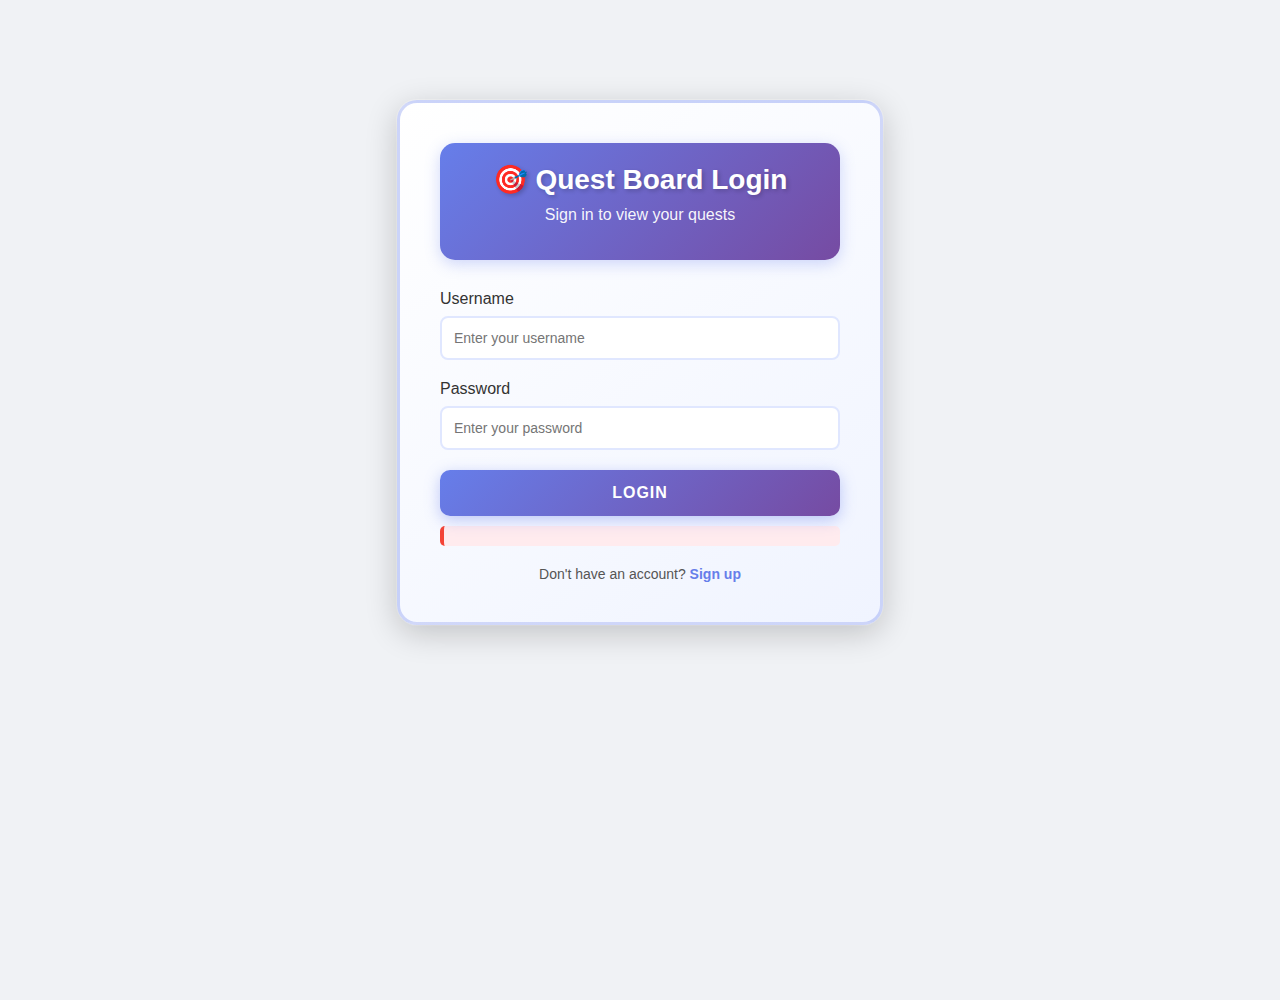
<file: index.html>
<!DOCTYPE html>
<html>
<head>
    <meta charset="UTF-8">
    <meta name="viewport" content="width=device-width, initial-scale=1.0">
    <title>Quest Board</title>
    <link rel="stylesheet" href="styles/style.css">
</head>
<body>

<!-- Login Page -->
<div id="login-page">
    <div class="login-container">
        <div class="login-header">
            <h2>🎯 Quest Board Login</h2>
            <p style="margin-top: 10px;">Sign in to view your quests</p>
        </div>
        <form id="loginForm">
            <div class="form-group">
                <label for="username">Username</label>
                <input type="text" id="username" name="username" required placeholder="Enter your username">
            </div>
            <div class="form-group">
                <label for="password">Password</label>
                <input type="password" id="password" name="password" required placeholder="Enter your password">
            </div>
            <button type="submit" class="btn-login">Login</button>
            <div class="error-message" id="error-message"></div>
        </form>
        <div class="signup-link">
            Don't have an account? <a href="#" id="signup-link">Sign up</a>
        </div>
    </div>
</div>

<!-- Main Quest Board (Hidden until login) -->
<div id="main-content">
    <div class="quest-board-header">
        <h1 style="margin: 0; font-size: 32px; display: flex; align-items: center; justify-content: center; gap: 20px;">
            <img src="images/quest_board_logo.png" alt="Quest Board Logo" style="height: 120px; width: auto;">
            Daily Health Quest Board
        </h1>
        <p style="margin: 10px 0 0 0; opacity: 0.9;">Complete daily fitness and wellness challenges</p>
    </div>

    <div class="user-profile-details-style" style="padding: 15px; background: #f5f5f5;">
        <div style="display: flex; align-items: center; justify-content: space-between;">
            <div style="display: flex; align-items: center;">
                <span class="profile-avatar" id="user-avatar">👤</span>
                <div>
                    <span id="user_status">Welcome, Adventurer!</span>
                    <span class="profile-title" id="user-title"></span>
                </div>
            </div>
            <div style="display: flex; align-items: center; gap: 10px;">
                <div class="coin-display">
                    <span>💰</span>
                    <span id="coin-count">0</span>
                    <span>coins</span>
                </div>
                <button id="shop-btn" class="shop-btn">🛒 Shop</button>
                <button id="logout-btn" style="padding: 8px 20px; background: #f44336; color: white; border: none; border-radius: 5px; cursor: pointer;">Logout</button>
            </div>
        </div>
    </div>

    <div class="quest-board-container">
        <div style="display: flex; justify-content: space-between; align-items: center; margin-bottom: 20px;">
            <h2 style="color: #333; margin: 0;">Your Daily Health Quests</h2>
            <button id="refresh-quests" class="refresh-btn">🔄 Get New Quests</button>
        </div>
        <div id="quest-list">
            <!-- Quests will be loaded here dynamically -->
        </div>
    </div>
</div>

<!-- Shop Modal -->
<div id="shop-modal" class="shop-modal">
    <div class="shop-content">
        <div class="shop-header">
            <h2 style="margin: 0;">🛒 Quest Shop</h2>
            <span class="shop-close" id="shop-close">&times;</span>
        </div>
        
        <div style="text-align: center; margin-bottom: 30px;">
            <div class="coin-display" style="font-size: 24px;">
                <span>💰</span>
                <span id="shop-coin-count">0</span>
                <span>coins</span>
            </div>
        </div>

        <div class="shop-section">
            <h3>🎭 Avatars</h3>
            <div class="shop-items" id="avatars-grid">
                <!-- Avatars will be loaded here -->
            </div>
        </div>

        <div class="shop-section">
            <h3>✨ Cosmetics</h3>
            <div class="shop-items" id="cosmetics-grid">
                <!-- Cosmetics will be loaded here -->
            </div>
        </div>

        <div class="shop-section">
            <h3>📦 VIP Crates</h3>
            <p style="color: #666; font-size: 14px; margin-bottom: 15px;">Special crates with random rewards! VIP level required to open.</p>
            <div class="shop-items" id="crates-grid">
                <!-- VIP Crates will be loaded here -->
            </div>
        </div>
    </div>
</div>

<script src="scripts/quest_board.js"></script>
</body>
</html>
</file>
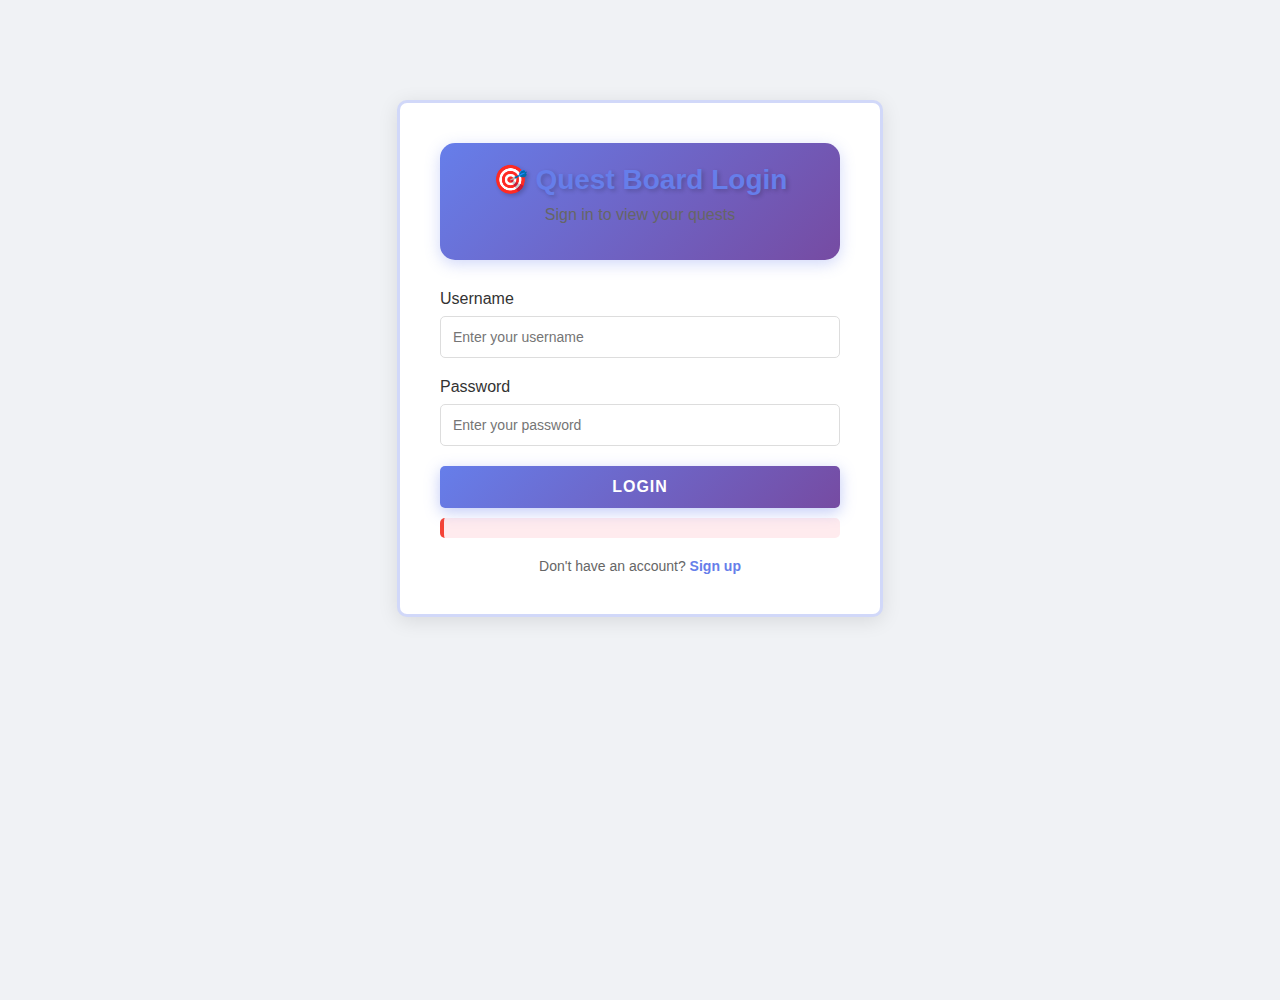
<file: quest_board.html>
<!DOCTYPE html>
<html>
    <link rel="stylesheet" href="/styles/style.css">
<head>
    <meta charset="UTF-8">
    <meta name="viewport" content="width=device-width, initial-scale=1.0">
    <title>Quest Board</title>
    <style>
        .quest-board-header {
            background: linear-gradient(135deg, #667eea 0%, #764ba2 100%);
            color: white;
            padding: 20px;
            text-align: center;
            box-shadow: 0 2px 10px rgba(0,0,0,0.1);
        }

        .quest-board-container {
            max-width: 1200px;
            margin: 0 auto;
            padding: 20px;
        }

        .quest-card {
            background: white;
            border-radius: 8px;
            padding: 20px;
            margin: 15px 0;
            box-shadow: 0 2px 8px rgba(0,0,0,0.1);
            transition: transform 0.2s;
        }

        .quest-card:hover {
            transform: translateY(-2px);
            box-shadow: 0 4px 12px rgba(0,0,0,0.15);
        }

        .quest-title {
            font-size: 20px;
            font-weight: bold;
            color: #333;
            margin-bottom: 10px;
        }

        .quest-description {
            color: #666;
            margin-bottom: 10px;
        }

        .quest-status {
            display: inline-block;
            padding: 5px 15px;
            border-radius: 20px;
            font-size: 12px;
            font-weight: bold;
        }

        .quest-status.active {
            background: #4caf50;
            color: white;
        }

        .quest-status.pending {
            background: #ff9800;
            color: white;
        }

        .quest-status.completed {
            background: #2196f3;
            color: white;
        }

        .quest-category {
            display: inline-block;
            padding: 3px 10px;
            border-radius: 15px;
            font-size: 11px;
            font-weight: bold;
            margin-right: 10px;
            text-transform: uppercase;
        }

        .category-cardio {
            background: #e3f2fd;
            color: #1976d2;
        }

        .category-strength {
            background: #fce4ec;
            color: #c2185b;
        }

        .category-flexibility {
            background: #f3e5f5;
            color: #7b1fa2;
        }

        .category-wellness {
            background: #e8f5e9;
            color: #388e3c;
        }

        .complete-btn {
            background: #4caf50;
            color: white;
            border: none;
            padding: 8px 20px;
            border-radius: 5px;
            cursor: pointer;
            font-weight: bold;
            margin-top: 10px;
            transition: background 0.3s;
        }

        .complete-btn:hover {
            background: #45a049;
        }

        .complete-btn:disabled {
            background: #cccccc;
            cursor: not-allowed;
        }

        .refresh-btn {
            background: #667eea;
            color: white;
            border: none;
            padding: 10px 25px;
            border-radius: 5px;
            cursor: pointer;
            font-weight: bold;
            margin-bottom: 20px;
            font-size: 16px;
        }

        .refresh-btn:hover {
            background: #5568d3;
        }

        .coin-display {
            background: #ffd700;
            color: #333;
            padding: 8px 20px;
            border-radius: 20px;
            font-weight: bold;
            font-size: 18px;
            display: inline-flex;
            align-items: center;
            gap: 5px;
        }

        .shop-btn {
            background: #ff9800;
            color: white;
            border: none;
            padding: 10px 25px;
            border-radius: 5px;
            cursor: pointer;
            font-weight: bold;
            font-size: 16px;
            margin-left: 10px;
        }

        .shop-btn:hover {
            background: #f57c00;
        }

        .shop-modal {
            display: none;
            position: fixed;
            z-index: 1000;
            left: 0;
            top: 0;
            width: 100%;
            height: 100%;
            background-color: rgba(0,0,0,0.5);
        }

        .shop-content {
            background-color: white;
            margin: 5% auto;
            padding: 30px;
            border-radius: 10px;
            width: 80%;
            max-width: 900px;
            max-height: 80vh;
            overflow-y: auto;
        }

        .shop-header {
            display: flex;
            justify-content: space-between;
            align-items: center;
            margin-bottom: 30px;
            border-bottom: 2px solid #667eea;
            padding-bottom: 15px;
        }

        .shop-close {
            font-size: 32px;
            font-weight: bold;
            color: #999;
            cursor: pointer;
            transition: color 0.3s;
        }

        .shop-close:hover {
            color: #333;
        }

        .shop-section {
            margin-bottom: 30px;
        }

        .shop-section h3 {
            color: #667eea;
            margin-bottom: 15px;
        }

        .shop-items {
            display: grid;
            grid-template-columns: repeat(auto-fill, minmax(200px, 1fr));
            gap: 15px;
        }

        .shop-item {
            background: white;
            border: 2px solid #ddd;
            border-radius: 10px;
            padding: 15px;
            text-align: center;
            transition: all 0.3s;
            cursor: pointer;
        }

        .shop-item:hover {
            border-color: #667eea;
            transform: translateY(-3px);
            box-shadow: 0 4px 12px rgba(102, 126, 234, 0.2);
        }

        .shop-item.owned {
            border-color: #4caf50;
            background: #e8f5e9;
        }

        .shop-item.equipped {
            border-color: #ffd700;
            background: #fffde7;
        }

        .shop-item-emoji {
            font-size: 48px;
            margin-bottom: 10px;
        }

        .shop-item-name {
            font-weight: bold;
            margin-bottom: 5px;
        }

        .shop-item-price {
            color: #ffd700;
            font-weight: bold;
            font-size: 16px;
        }

        .buy-btn {
            background: #4caf50;
            color: white;
            border: none;
            padding: 8px 20px;
            border-radius: 5px;
            cursor: pointer;
            margin-top: 10px;
            font-weight: bold;
        }

        .buy-btn:hover {
            background: #45a049;
        }

        .buy-btn:disabled {
            background: #ccc;
            cursor: not-allowed;
        }

        .equip-btn {
            background: #2196f3;
            color: white;
            border: none;
            padding: 8px 20px;
            border-radius: 5px;
            cursor: pointer;
            margin-top: 10px;
            font-weight: bold;
        }

        .equip-btn:hover {
            background: #1976d2;
        }

        .profile-avatar {
            font-size: 48px;
            margin-right: 10px;
        }

        .profile-title {
            color: #667eea;
            font-weight: bold;
            margin-left: 10px;
        }

        .login-container {
            max-width: 400px;
            margin: 100px auto;
            background: white;
            padding: 40px;
            border-radius: 10px;
            box-shadow: 0 4px 20px rgba(0,0,0,0.1);
        }

        .login-header {
            text-align: center;
            margin-bottom: 30px;
        }

        .login-header h2 {
            color: #667eea;
            margin: 0;
        }

        .form-group {
            margin-bottom: 20px;
        }

        .form-group label {
            display: block;
            margin-bottom: 8px;
            color: #333;
            font-weight: 500;
        }

        .form-group input {
            width: 100%;
            padding: 12px;
            border: 1px solid #ddd;
            border-radius: 5px;
            font-size: 14px;
            box-sizing: border-box;
        }

        .form-group input:focus {
            outline: none;
            border-color: #667eea;
        }

        .btn-login {
            width: 100%;
            padding: 12px;
            background: linear-gradient(135deg, #667eea 0%, #764ba2 100%);
            color: white;
            border: none;
            border-radius: 5px;
            font-size: 16px;
            font-weight: bold;
            cursor: pointer;
            transition: opacity 0.3s;
        }

        .btn-login:hover {
            opacity: 0.9;
        }

        .signup-link {
            text-align: center;
            margin-top: 20px;
            color: #666;
        }

        .signup-link a {
            color: #667eea;
            text-decoration: none;
            font-weight: bold;
        }

        .signup-link a:hover {
            text-decoration: underline;
        }

        .error-message {
            color: #f44336;
            font-size: 14px;
            margin-top: 10px;
            text-align: center;
        }

        #main-content {
            display: none;
        }
    </style>
</head>
<body>

<!-- Login Page -->
<div id="login-page">
    <div class="login-container">
        <div class="login-header">
            <h2>🎯 Quest Board Login</h2>
            <p style="color: #666; margin-top: 10px;">Sign in to view your quests</p>
        </div>
        <form id="loginForm">
            <div class="form-group">
                <label for="username">Username</label>
                <input type="text" id="username" name="username" required placeholder="Enter your username">
            </div>
            <div class="form-group">
                <label for="password">Password</label>
                <input type="password" id="password" name="password" required placeholder="Enter your password">
            </div>
            <button type="submit" class="btn-login">Login</button>
            <div class="error-message" id="error-message"></div>
        </form>
        <div class="signup-link">
            Don't have an account? <a href="#" id="signup-link">Sign up</a>
        </div>
    </div>
</div>

<!-- Main Quest Board (Hidden until login) -->
<div id="main-content">
    <div class="quest-board-header">
        <h1 style="margin: 0; font-size: 32px;">💪 Daily Health Quest Board</h1>
        <p style="margin: 10px 0 0 0; opacity: 0.9;">Complete daily fitness and wellness challenges</p>
    </div>

    <div class="user-profile-details-style" style="padding: 15px; background: #f5f5f5;">
        <div style="display: flex; align-items: center; justify-content: space-between;">
            <div style="display: flex; align-items: center;">
                <span class="profile-avatar" id="user-avatar">👤</span>
                <div>
                    <span id="user_status">Welcome, Adventurer!</span>
                    <span class="profile-title" id="user-title"></span>
                </div>
            </div>
            <div style="display: flex; align-items: center; gap: 10px;">
                <div class="coin-display">
                    <span>💰</span>
                    <span id="coin-count">0</span>
                    <span>coins</span>
                </div>
                <button id="shop-btn" class="shop-btn">🛒 Shop</button>
                <button id="logout-btn" style="padding: 8px 20px; background: #f44336; color: white; border: none; border-radius: 5px; cursor: pointer;">Logout</button>
            </div>
        </div>
    </div>

    <div class="quest-board-container">
        <div style="display: flex; justify-content: space-between; align-items: center; margin-bottom: 20px;">
            <h2 style="color: #333; margin: 0;">Your Daily Health Quests</h2>
            <button id="refresh-quests" class="refresh-btn">🔄 Get New Quests</button>
        </div>
        <div id="quest-list">
            <!-- Quests will be loaded here dynamically -->
        </div>
    </div>
</div>

<!-- Shop Modal -->
<div id="shop-modal" class="shop-modal">
    <div class="shop-content">
        <div class="shop-header">
            <h2 style="margin: 0;">🛒 Quest Shop</h2>
            <span class="shop-close" id="shop-close">&times;</span>
        </div>
        
        <div style="text-align: center; margin-bottom: 30px;">
            <div class="coin-display" style="font-size: 24px;">
                <span>💰</span>
                <span id="shop-coin-count">0</span>
                <span>coins</span>
            </div>
        </div>

        <div class="shop-section">
            <h3>🎭 Avatars</h3>
            <div class="shop-items" id="avatars-grid">
                <!-- Avatars will be loaded here -->
            </div>
        </div>

        <div class="shop-section">
            <h3>✨ Cosmetics</h3>
            <div class="shop-items" id="cosmetics-grid">
                <!-- Cosmetics will be loaded here -->
            </div>
        </div>

        <div class="shop-section">
            <h3>📦 VIP Crates</h3>
            <p style="color: #666; font-size: 14px; margin-bottom: 15px;">Special crates with random rewards! VIP level required to open.</p>
            <div class="shop-items" id="crates-grid">
                <!-- VIP Crates will be loaded here -->
            </div>
        </div>
    </div>
</div>

<script>
    // Initialize coins
    let coins = parseInt(localStorage.getItem('coins')) || 0;
    let ownedItems = JSON.parse(localStorage.getItem('ownedItems')) || [];
    let equippedAvatar = localStorage.getItem('equippedAvatar') || '👤';
    let equippedTitle = localStorage.getItem('equippedTitle') || '';

    // Update coin display
    function updateCoins() {
        document.getElementById('coin-count').textContent = coins;
        document.getElementById('shop-coin-count').textContent = coins;
        localStorage.setItem('coins', coins);
    }

    // Update avatar and title display
    function updateProfile() {
        document.getElementById('user-avatar').textContent = equippedAvatar;
        document.getElementById('user-title').textContent = equippedTitle;
    }

    // Login functionality
    document.getElementById('loginForm').addEventListener('submit', function(e) {
        e.preventDefault();
        
        const username = document.getElementById('username').value;
        const password = document.getElementById('password').value;
        const errorMessage = document.getElementById('error-message');
        
        // Simple validation (in production, this should be server-side)
        if (username && password) {
            // Hide login page and show main content
            document.getElementById('login-page').style.display = 'none';
            document.getElementById('main-content').style.display = 'block';
            document.getElementById('user_status').textContent = 'Welcome, ' + username + '!';
            
            // Load quests and update UI
            updateCoins();
            updateProfile();
            loadQuests();
        } else {
            errorMessage.textContent = 'Please enter both username and password';
        }
    });

    // Logout functionality
    document.getElementById('logout-btn').addEventListener('click', function() {
        document.getElementById('login-page').style.display = 'block';
        document.getElementById('main-content').style.display = 'none';
        document.getElementById('username').value = '';
        document.getElementById('password').value = '';
        document.getElementById('error-message').textContent = '';
    });

    // Signup link
    document.getElementById('signup-link').addEventListener('click', function(e) {
        e.preventDefault();
        alert('Signup functionality coming soon!');
    });

    // Shop modal functionality
    document.getElementById('shop-btn').addEventListener('click', function() {
        document.getElementById('shop-modal').style.display = 'block';
        loadShop();
    });

    document.getElementById('shop-close').addEventListener('click', function() {
        document.getElementById('shop-modal').style.display = 'none';
    });

    window.addEventListener('click', function(event) {
        if (event.target == document.getElementById('shop-modal')) {
            document.getElementById('shop-modal').style.display = 'none';
        }
    });

    // Load quests from API
    function loadQuests() {
        document.getElementById('quest-list').innerHTML = '<p style="text-align: center; color: #666;">Loading quests...</p>';
        
        fetch('/api/quests?count=6')
            .then(response => response.json())
            .then(quests => {
                const questList = document.getElementById('quest-list');
                questList.innerHTML = '';
                
                quests.forEach(quest => {
                    const questCard = document.createElement('div');
                    questCard.className = 'quest-card';
                    questCard.setAttribute('data-quest-id', quest.quest_id);
                    
                    const isCompleted = localStorage.getItem('quest_' + quest.quest_id) === 'completed';
                    
                    questCard.innerHTML = `
                        <div>
                            <span class="quest-category category-${quest.category}">${quest.category}</span>
                            <span class="quest-status ${isCompleted ? 'completed' : quest.status}">
                                ${isCompleted ? 'COMPLETED' : quest.status.toUpperCase()}
                            </span>
                        </div>
                        <div class="quest-title">${quest.title}</div>
                        <div class="quest-description">${quest.description}</div>
                        <button class="complete-btn" onclick="completeQuest(${quest.quest_id})" ${isCompleted ? 'disabled' : ''}>
                            ${isCompleted ? '✓ Completed' : 'Mark as Complete'}
                        </button>
                    `;
                    questList.appendChild(questCard);
                });
            })
            .catch(error => {
                console.error('Error loading quests:', error);
                document.getElementById('quest-list').innerHTML = '<p style="color: #f44336;">Error loading quests. Please try again.</p>';
            });
    }

    // Complete a quest
    function completeQuest(questId) {
        localStorage.setItem('quest_' + questId, 'completed');
        const questCard = document.querySelector(`[data-quest-id="${questId}"]`);
        const statusSpan = questCard.querySelector('.quest-status');
        const completeBtn = questCard.querySelector('.complete-btn');
        
        statusSpan.className = 'quest-status completed';
        statusSpan.textContent = 'COMPLETED';
        completeBtn.disabled = true;
        completeBtn.textContent = '✓ Completed';
        
        // Award coins for completing quest
        const coinsEarned = 10;
        coins += coinsEarned;
        updateCoins();
        
        // Show celebration message
        const celebration = document.createElement('div');
        celebration.style.cssText = 'position: fixed; top: 50%; left: 50%; transform: translate(-50%, -50%); background: #4caf50; color: white; padding: 20px 40px; border-radius: 10px; font-size: 24px; font-weight: bold; z-index: 1000;';
        celebration.innerHTML = `🎉 Quest Completed! 🎉<br><span style="font-size: 18px;">+${coinsEarned} coins 💰</span>`;
        document.body.appendChild(celebration);
        
        setTimeout(() => {
            celebration.remove();
        }, 2500);
    }

    // Load shop items
    function loadShop() {
        fetch('/api/shop')
            .then(response => response.json())
            .then(shopData => {
                renderShopItems(shopData.avatars, 'avatars-grid', 'avatar');
                renderShopItems(shopData.cosmetics, 'cosmetics-grid', 'cosmetic');
                renderCrateItems(shopData.vip_crates, 'crates-grid');
            })
            .catch(error => {
                console.error('Error loading shop:', error);
            });
    }

    // Render VIP crate items
    function renderCrateItems(crates, containerId) {
        const container = document.getElementById(containerId);
        container.innerHTML = '';
        
        crates.forEach(crate => {
            const crateDiv = document.createElement('div');
            crateDiv.className = 'shop-item';
            crateDiv.style.cursor = 'pointer';
            
            crateDiv.innerHTML = `
                <div class="shop-item-emoji">${crate.emoji}</div>
                <div class="shop-item-name">${crate.name}</div>
                <div style="font-size: 12px; color: #ff9800; margin: 5px 0;">VIP ${crate.vip_required}+ Required</div>
                <div class="shop-item-price">${crate.price} coins</div>
                <div style="font-size: 11px; color: #666; margin-top: 5px;">${crate.description}</div>
                <button class="buy-btn" onclick="openCrate('${crate.id}', ${crate.price}, ${crate.vip_required})">Open Crate</button>
            `;
            
            container.appendChild(crateDiv);
        });
    }

    // Open a crate
    function openCrate(crateId, price, vipRequired) {
        // For demo purposes, let's assume user has VIP level 5 (can access all crates)
        const userVipLevel = parseInt(localStorage.getItem('vipLevel')) || 5;
        
        if (coins < price) {
            alert('Not enough coins! You need ' + price + ' coins to open this crate.');
            return;
        }
        
        // Deduct coins
        coins -= price;
        updateCoins();
        localStorage.setItem('coins', coins);
        
        // Call API to open crate
        fetch(`/api/vip/crates/${crateId}/open`, {
            method: 'POST',
            headers: {
                'Content-Type': 'application/json'
            },
            body: JSON.stringify({ vip_level: userVipLevel })
        })
        .then(response => response.json())
        .then(result => {
            if (result.error) {
                alert('Error: ' + result.error);
                // Refund coins if there was an error
                coins += price;
                updateCoins();
                localStorage.setItem('coins', coins);
                return;
            }
            
            // Show reward animation
            const reward = result.reward;
            const rewardDiv = document.createElement('div');
            rewardDiv.style.cssText = `
                position: fixed;
                top: 50%;
                left: 50%;
                transform: translate(-50%, -50%);
                background: linear-gradient(135deg, #667eea 0%, #764ba2 100%);
                color: white;
                padding: 40px 60px;
                border-radius: 15px;
                font-size: 24px;
                font-weight: bold;
                z-index: 2000;
                text-align: center;
                box-shadow: 0 8px 32px rgba(0,0,0,0.3);
                animation: bounce 0.5s ease;
            `;
            
            const rarityColors = {
                'common': '#9e9e9e',
                'uncommon': '#4caf50',
                'rare': '#2196f3',
                'epic': '#9c27b0',
                'legendary': '#ff9800',
                'mythic': '#f44336'
            };
            
            rewardDiv.innerHTML = `
                <div style="font-size: 64px; margin-bottom: 20px;">${reward.emoji}</div>
                <div style="font-size: 28px; margin-bottom: 10px;">${reward.item}</div>
                <div style="font-size: 16px; color: ${rarityColors[reward.rarity]}; text-transform: uppercase; letter-spacing: 2px;">
                    ${reward.rarity}
                </div>
                ${reward.type === 'points' ? `<div style="font-size: 20px; margin-top: 15px;">+${reward.value} coins 💰</div>` : ''}
            `;
            
            document.body.appendChild(rewardDiv);
            
            // Add bounce animation
            const style = document.createElement('style');
            style.textContent = `
                @keyframes bounce {
                    0%, 100% { transform: translate(-50%, -50%) scale(1); }
                    50% { transform: translate(-50%, -50%) scale(1.1); }
                }
            `;
            document.head.appendChild(style);
            
            // If reward is points, add them to coins
            if (reward.type === 'points' && reward.value) {
                coins += reward.value;
                updateCoins();
                localStorage.setItem('coins', coins);
            }
            
            setTimeout(() => {
                rewardDiv.remove();
                style.remove();
            }, 3500);
        })
        .catch(error => {
            console.error('Error opening crate:', error);
            alert('Error opening crate. Please try again.');
            // Refund coins
            coins += price;
            updateCoins();
            localStorage.setItem('coins', coins);
        });
    }

    // Render shop items
    function renderShopItems(items, containerId, itemType) {
        const container = document.getElementById(containerId);
        container.innerHTML = '';
        
        items.forEach(item => {
            const owned = ownedItems.includes(item.id);
            const equipped = (itemType === 'avatar' && equippedAvatar === item.emoji) ||
                            (item.type === 'title' && equippedTitle === item.emoji + ' ' + item.name);
            
            const itemDiv = document.createElement('div');
            itemDiv.className = 'shop-item' + (owned ? ' owned' : '') + (equipped ? ' equipped' : '');
            
            let buttonHTML = '';
            if (!owned) {
                buttonHTML = `<button class="buy-btn" onclick="buyItem('${item.id}', ${item.price}, '${itemType}')">Buy - ${item.price} 💰</button>`;
            } else if (!equipped && (itemType === 'avatar' || item.type === 'title')) {
                buttonHTML = `<button class="equip-btn" onclick="equipItem('${item.id}', '${item.emoji}', '${item.name}', '${item.type}')">Equip</button>`;
            } else if (equipped) {
                buttonHTML = `<button class="equip-btn" disabled>Equipped ✓</button>`;
            } else {
                buttonHTML = `<button class="buy-btn" disabled>Owned ✓</button>`;
            }
            
            itemDiv.innerHTML = `
                <div class="shop-item-emoji">${item.emoji}</div>
                <div class="shop-item-name">${item.name}</div>
                <div class="shop-item-price">${owned ? 'Owned' : item.price + ' coins'}</div>
                ${buttonHTML}
            `;
            
            container.appendChild(itemDiv);
        });
    }

    // Buy item
    function buyItem(itemId, price, itemType) {
        if (coins >= price) {
            coins -= price;
            ownedItems.push(itemId);
            localStorage.setItem('coins', coins);
            localStorage.setItem('ownedItems', JSON.stringify(ownedItems));
            updateCoins();
            loadShop(); // Refresh shop display
            
            // Show purchase success
            const message = document.createElement('div');
            message.style.cssText = 'position: fixed; top: 50%; left: 50%; transform: translate(-50%, -50%); background: #4caf50; color: white; padding: 20px 40px; border-radius: 10px; font-size: 20px; font-weight: bold; z-index: 2000;';
            message.textContent = '✓ Purchase Successful!';
            document.body.appendChild(message);
            
            setTimeout(() => {
                message.remove();
            }, 1500);
        } else {
            alert('Not enough coins! Complete more quests to earn coins.');
        }
    }

    // Equip item
    function equipItem(itemId, emoji, name, type) {
        if (type === 'avatar') {
            equippedAvatar = emoji;
            localStorage.setItem('equippedAvatar', emoji);
        } else if (type === 'title') {
            equippedTitle = emoji + ' ' + name;
            localStorage.setItem('equippedTitle', equippedTitle);
        }
        updateProfile();
        loadShop(); // Refresh shop display
    }

    // Refresh quests button
    document.getElementById('refresh-quests').addEventListener('click', function() {
        // Clear completed quests from localStorage
        Object.keys(localStorage).forEach(key => {
            if (key.startsWith('quest_')) {
                localStorage.removeItem(key);
            }
        });
        loadQuests();
    });
</script>

</body>
</html>
</file>
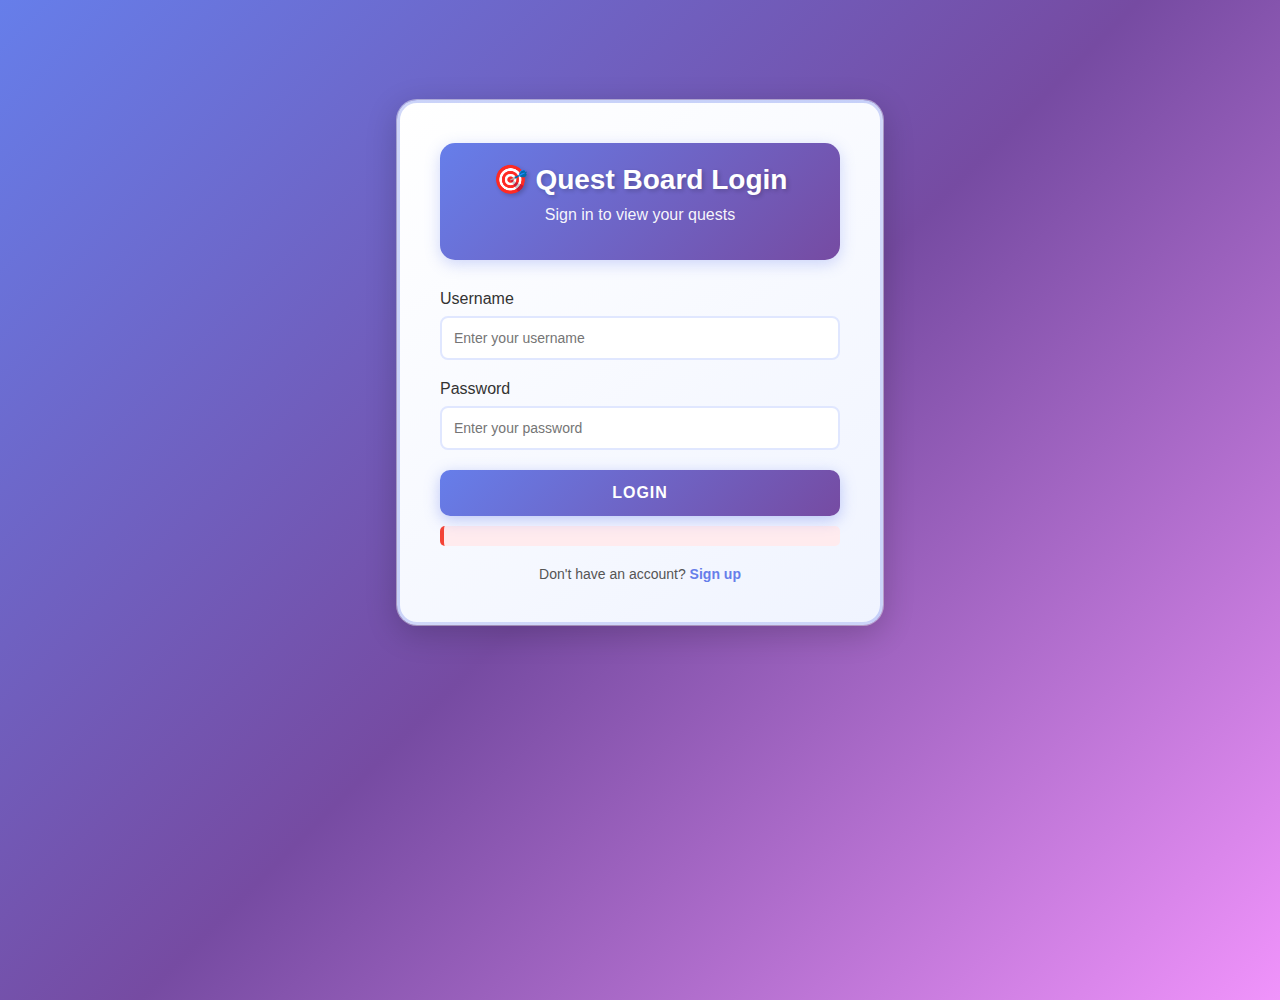
<file: quest_board_mock.html>
<!DOCTYPE html>
<html>
<head>
    <meta charset="UTF-8">
    <meta name="viewport" content="width=device-width, initial-scale=1.0">
    <title>Quest Board - Mock</title>
    <style>
        body {
            font-family: Arial, sans-serif;
            margin: 0;
            padding: 0;
            background: linear-gradient(135deg, #667eea 0%, #764ba2 50%, #f093fb 100%);
            min-height: 100vh;
        }

        .quest-board-header {
            background: linear-gradient(135deg, #667eea 0%, #764ba2 100%);
            color: white;
            padding: 20px;
            text-align: center;
            box-shadow: 0 2px 10px rgba(0,0,0,0.1);
        }

        .quest-board-container {
            max-width: 1200px;
            margin: 0 auto;
            padding: 20px;
        }

        .quest-card {
            background: white;
            border-radius: 8px;
            padding: 20px;
            margin: 15px 0;
            box-shadow: 0 2px 8px rgba(0,0,0,0.1);
            transition: transform 0.2s;
        }

        .quest-card:hover {
            transform: translateY(-2px);
            box-shadow: 0 4px 12px rgba(0,0,0,0.15);
        }

        .quest-title {
            font-size: 20px;
            font-weight: bold;
            color: #333;
            margin-bottom: 10px;
        }

        .quest-description {
            color: #666;
            margin-bottom: 10px;
        }

        .quest-status {
            display: inline-block;
            padding: 5px 15px;
            border-radius: 20px;
            font-size: 12px;
            font-weight: bold;
        }

        .quest-status.active {
            background: #4caf50;
            color: white;
        }

        .quest-status.pending {
            background: #ff9800;
            color: white;
        }

        .quest-status.completed {
            background: #2196f3;
            color: white;
        }

        .quest-category {
            display: inline-block;
            padding: 3px 10px;
            border-radius: 15px;
            font-size: 11px;
            font-weight: bold;
            margin-right: 10px;
            text-transform: uppercase;
        }

        .category-cardio {
            background: #e3f2fd;
            color: #1976d2;
        }

        .category-strength {
            background: #fce4ec;
            color: #c2185b;
        }

        .category-flexibility {
            background: #f3e5f5;
            color: #7b1fa2;
        }

        .category-wellness {
            background: #e8f5e9;
            color: #388e3c;
        }

        .complete-btn {
            background: #4caf50;
            color: white;
            border: none;
            padding: 8px 20px;
            border-radius: 5px;
            cursor: pointer;
            font-weight: bold;
            margin-top: 10px;
            transition: background 0.3s;
        }

        .complete-btn:hover {
            background: #45a049;
        }

        .complete-btn:disabled {
            background: #cccccc;
            cursor: not-allowed;
        }

        .refresh-btn {
            background: #667eea;
            color: white;
            border: none;
            padding: 10px 25px;
            border-radius: 5px;
            cursor: pointer;
            font-weight: bold;
            margin-bottom: 20px;
            font-size: 16px;
        }

        .refresh-btn:hover {
            background: #5568d3;
        }

        .coin-display {
            background: #ffd700;
            color: #333;
            padding: 8px 20px;
            border-radius: 20px;
            font-weight: bold;
            font-size: 18px;
            display: inline-flex;
            align-items: center;
            gap: 5px;
        }

        .shop-btn {
            background: #ff9800;
            color: white;
            border: none;
            padding: 10px 25px;
            border-radius: 5px;
            cursor: pointer;
            font-weight: bold;
            font-size: 16px;
            margin-left: 10px;
        }

        .shop-btn:hover {
            background: #f57c00;
        }

        .shop-modal {
            display: none;
            position: fixed;
            z-index: 1000;
            left: 0;
            top: 0;
            width: 100%;
            height: 100%;
            background-color: rgba(0,0,0,0.5);
        }

        .shop-content {
            background-color: white;
            margin: 5% auto;
            padding: 30px;
            border-radius: 10px;
            width: 80%;
            max-width: 900px;
            max-height: 80vh;
            overflow-y: auto;
        }

        .shop-header {
            display: flex;
            justify-content: space-between;
            align-items: center;
            margin-bottom: 30px;
            border-bottom: 2px solid #667eea;
            padding-bottom: 15px;
        }

        .shop-close {
            font-size: 32px;
            font-weight: bold;
            color: #999;
            cursor: pointer;
            transition: color 0.3s;
        }

        .shop-close:hover {
            color: #333;
        }

        .shop-section {
            margin-bottom: 30px;
        }

        .shop-section h3 {
            color: #667eea;
            margin-bottom: 15px;
        }

        .shop-items {
            display: grid;
            grid-template-columns: repeat(auto-fill, minmax(200px, 1fr));
            gap: 15px;
        }

        .shop-item {
            background: white;
            border: 2px solid #ddd;
            border-radius: 10px;
            padding: 15px;
            text-align: center;
            transition: all 0.3s;
            cursor: pointer;
        }

        .shop-item:hover {
            border-color: #667eea;
            transform: translateY(-3px);
            box-shadow: 0 4px 12px rgba(102, 126, 234, 0.2);
        }

        .shop-item.owned {
            border-color: #4caf50;
            background: #e8f5e9;
        }

        .shop-item.equipped {
            border-color: #ffd700;
            background: #fffde7;
        }

        .shop-item-emoji {
            font-size: 48px;
            margin-bottom: 10px;
        }

        .shop-item-name {
            font-weight: bold;
            margin-bottom: 5px;
        }

        .shop-item-price {
            color: #ffd700;
            font-weight: bold;
            font-size: 16px;
        }

        .buy-btn {
            background: #4caf50;
            color: white;
            border: none;
            padding: 8px 20px;
            border-radius: 5px;
            cursor: pointer;
            margin-top: 10px;
            font-weight: bold;
        }

        .buy-btn:hover {
            background: #45a049;
        }

        .buy-btn:disabled {
            background: #ccc;
            cursor: not-allowed;
        }

        .equip-btn {
            background: #2196f3;
            color: white;
            border: none;
            padding: 8px 20px;
            border-radius: 5px;
            cursor: pointer;
            margin-top: 10px;
            font-weight: bold;
        }

        .equip-btn:hover {
            background: #1976d2;
        }

        .profile-avatar {
            font-size: 48px;
            margin-right: 10px;
        }

        .profile-title {
            color: #667eea;
            font-weight: bold;
            margin-left: 10px;
        }

        .login-container {
            max-width: 400px;
            margin: 100px auto;
            background: linear-gradient(145deg, #ffffff 0%, #f0f4ff 100%);
            padding: 40px;
            border-radius: 20px;
            box-shadow: 0 8px 32px rgba(0,0,0,0.2), 0 0 0 1px rgba(255,255,255,0.5);
            border: 3px solid rgba(102, 126, 234, 0.3);
            animation: fadeIn 0.6s ease-in-out;
        }

        @keyframes fadeIn {
            from {
                opacity: 0;
                transform: translateY(-20px);
            }
            to {
                opacity: 1;
                transform: translateY(0);
            }
        }

        .login-header {
            text-align: center;
            margin-bottom: 30px;
            padding: 20px;
            background: linear-gradient(135deg, #667eea 0%, #764ba2 100%);
            border-radius: 15px;
            color: white;
            box-shadow: 0 4px 15px rgba(102, 126, 234, 0.3);
        }

        .login-header h2 {
            color: white;
            margin: 0;
            font-size: 28px;
            text-shadow: 2px 2px 4px rgba(0,0,0,0.2);
        }

        .login-header p {
            color: rgba(255, 255, 255, 0.95);
        }

        .form-group {
            margin-bottom: 20px;
        }

        .form-group label {
            display: block;
            margin-bottom: 8px;
            color: #333;
            font-weight: 500;
        }

        .form-group input {
            width: 100%;
            padding: 12px;
            border: 2px solid #e0e7ff;
            border-radius: 8px;
            font-size: 14px;
            box-sizing: border-box;
            background: white;
            transition: all 0.3s ease;
        }

        .form-group input:focus {
            outline: none;
            border-color: #667eea;
            box-shadow: 0 0 0 3px rgba(102, 126, 234, 0.1);
            transform: translateY(-2px);
        }

        .btn-login {
            width: 100%;
            padding: 14px;
            background: linear-gradient(135deg, #667eea 0%, #764ba2 100%);
            color: white;
            border: none;
            border-radius: 10px;
            font-size: 16px;
            font-weight: bold;
            cursor: pointer;
            transition: all 0.3s ease;
            box-shadow: 0 4px 15px rgba(102, 126, 234, 0.4);
            text-transform: uppercase;
            letter-spacing: 1px;
        }

        .btn-login:hover {
            transform: translateY(-2px);
            box-shadow: 0 6px 20px rgba(102, 126, 234, 0.6);
            background: linear-gradient(135deg, #5568d3 0%, #6a3d93 100%);
        }

        .btn-login:active {
            transform: translateY(0);
        }

        .signup-link {
            text-align: center;
            margin-top: 20px;
            color: #555;
            font-size: 14px;
        }

        .signup-link a {
            color: #667eea;
            text-decoration: none;
            font-weight: bold;
            transition: color 0.3s ease;
        }

        .signup-link a:hover {
            color: #764ba2;
            text-decoration: underline;
        }

        .error-message {
            color: #f44336;
            font-size: 14px;
            margin-top: 10px;
            text-align: center;
            padding: 10px;
            background: #ffebee;
            border-radius: 5px;
            border-left: 4px solid #f44336;
        }

        #main-content {
            display: none;
        }

        .user-profile-details-style {
            display: flex; 
            align-items: center; 
            justify-content: space-between; 
            padding: 10px; 
            background: #bdc4cc; 
            color: #171010;
        }
    </style>
</head>
<body>

<!-- Login Page -->
<div id="login-page">
    <div class="login-container">
        <div class="login-header">
            <h2>🎯 Quest Board Login</h2>
            <p style="margin-top: 10px;">Sign in to view your quests</p>
        </div>
        <form id="loginForm">
            <div class="form-group">
                <label for="username">Username</label>
                <input type="text" id="username" name="username" required placeholder="Enter your username">
            </div>
            <div class="form-group">
                <label for="password">Password</label>
                <input type="password" id="password" name="password" required placeholder="Enter your password">
            </div>
            <button type="submit" class="btn-login">Login</button>
            <div class="error-message" id="error-message"></div>
        </form>
        <div class="signup-link">
            Don't have an account? <a href="#" id="signup-link">Sign up</a>
        </div>
    </div>
</div>

<!-- Main Quest Board (Hidden until login) -->
<div id="main-content">
    <div class="quest-board-header">
        <h1 style="margin: 0; font-size: 32px; display: flex; align-items: center; justify-content: center; gap: 20px;">
            <img src="images/quest_board_logo.png" alt="Quest Board Logo" style="height: 120px; width: auto;">
            Daily Health Quest Board
        </h1>
        <p style="margin: 10px 0 0 0; opacity: 0.9;">Complete daily fitness and wellness challenges</p>
    </div>

    <div class="user-profile-details-style" style="padding: 15px; background: #f5f5f5;">
        <div style="display: flex; align-items: center; justify-content: space-between;">
            <div style="display: flex; align-items: center;">
                <span class="profile-avatar" id="user-avatar">👤</span>
                <div>
                    <span id="user_status">Welcome, Adventurer!</span>
                    <span class="profile-title" id="user-title"></span>
                </div>
            </div>
            <div style="display: flex; align-items: center; gap: 10px;">
                <div class="coin-display">
                    <span>💰</span>
                    <span id="coin-count">0</span>
                    <span>coins</span>
                </div>
                <button id="shop-btn" class="shop-btn">🛒 Shop</button>
                <button id="logout-btn" style="padding: 8px 20px; background: #f44336; color: white; border: none; border-radius: 5px; cursor: pointer;">Logout</button>
            </div>
        </div>
    </div>

    <div class="quest-board-container">
        <div style="display: flex; justify-content: space-between; align-items: center; margin-bottom: 20px;">
            <h2 style="color: #333; margin: 0;">Your Daily Health Quests</h2>
            <button id="refresh-quests" class="refresh-btn">🔄 Get New Quests</button>
        </div>
        <div id="quest-list">
            <!-- Quests will be loaded here dynamically -->
        </div>
    </div>
</div>

<!-- Shop Modal -->
<div id="shop-modal" class="shop-modal">
    <div class="shop-content">
        <div class="shop-header">
            <h2 style="margin: 0;">🛒 Quest Shop</h2>
            <span class="shop-close" id="shop-close">&times;</span>
        </div>
        
        <div style="text-align: center; margin-bottom: 30px;">
            <div class="coin-display" style="font-size: 24px;">
                <span>💰</span>
                <span id="shop-coin-count">0</span>
                <span>coins</span>
            </div>
        </div>

        <div class="shop-section">
            <h3>🎭 Avatars</h3>
            <div class="shop-items" id="avatars-grid">
                <!-- Avatars will be loaded here -->
            </div>
        </div>

        <div class="shop-section">
            <h3>✨ Cosmetics</h3>
            <div class="shop-items" id="cosmetics-grid">
                <!-- Cosmetics will be loaded here -->
            </div>
        </div>

        <div class="shop-section">
            <h3>📦 VIP Crates</h3>
            <p style="color: #666; font-size: 14px; margin-bottom: 15px;">Special crates with random rewards! VIP level required to open.</p>
            <div class="shop-items" id="crates-grid">
                <!-- VIP Crates will be loaded here -->
            </div>
        </div>
    </div>
</div>

<script>
    // Mock data for quests
    const MOCK_QUESTS = [
        {
            quest_id: 1,
            title: "Running Challenge",
            description: "Complete 25 minutes of running",
            category: "cardio",
            status: "active"
        },
        {
            quest_id: 2,
            title: "Push-ups Challenge",
            description: "Complete 30 reps of push-ups",
            category: "strength",
            status: "active"
        },
        {
            quest_id: 3,
            title: "Yoga session Challenge",
            description: "Complete 20 minutes of yoga session",
            category: "flexibility",
            status: "active"
        },
        {
            quest_id: 4,
            title: "Drink water Challenge",
            description: "Complete 8 glasses of drink water",
            category: "wellness",
            status: "active"
        },
        {
            quest_id: 5,
            title: "Squats Challenge",
            description: "Complete 45 reps of squats",
            category: "strength",
            status: "active"
        },
        {
            quest_id: 6,
            title: "Walking Challenge",
            description: "Complete 30 minutes of walking",
            category: "cardio",
            status: "active"
        }
    ];

    // Mock data for shop
    const MOCK_SHOP = {
        avatars: [
            {id: "avatar_1", name: "Fitness Pro", emoji: "🏋️", price: 50, type: "avatar"},
            {id: "avatar_2", name: "Yoga Master", emoji: "🧘", price: 50, type: "avatar"},
            {id: "avatar_3", name: "Runner", emoji: "🏃", price: 50, type: "avatar"},
            {id: "avatar_4", name: "Cyclist", emoji: "🚴", price: 75, type: "avatar"},
            {id: "avatar_5", name: "Swimmer", emoji: "🏊", price: 75, type: "avatar"},
            {id: "avatar_6", name: "Champion", emoji: "🏆", price: 100, type: "avatar"},
            {id: "avatar_7", name: "Martial Artist", emoji: "🥋", price: 100, type: "avatar"},
            {id: "avatar_8", name: "Boxer", emoji: "🥊", price: 100, type: "avatar"}
        ],
        cosmetics: [
            {id: "border_1", name: "Gold Border", emoji: "✨", price: 30, type: "border", color: "#ffd700"},
            {id: "border_2", name: "Silver Border", emoji: "⭐", price: 20, type: "border", color: "#c0c0c0"},
            {id: "border_3", name: "Bronze Border", emoji: "🔶", price: 10, type: "border", color: "#cd7f32"},
            {id: "border_4", name: "Rainbow Border", emoji: "🌈", price: 150, type: "border", color: "linear-gradient(90deg, #ff0000, #ff7f00, #ffff00, #00ff00, #0000ff, #8b00ff)"},
            {id: "title_1", name: "Beginner", emoji: "🌱", price: 5, type: "title"},
            {id: "title_2", name: "Warrior", emoji: "⚔️", price: 50, type: "title"},
            {id: "title_3", name: "Legend", emoji: "👑", price: 100, type: "title"},
            {id: "title_4", name: "Master", emoji: "🎖️", price: 200, type: "title"}
        ],
        vip_crates: [
            {id: "bronze_crate", name: "Bronze VIP Crate", emoji: "📦", price: 100, type: "crate", vip_required: 1, description: "Basic VIP crate with common rewards"},
            {id: "silver_crate", name: "Silver VIP Crate", emoji: "🎁", price: 250, type: "crate", vip_required: 2, description: "Advanced VIP crate with uncommon and rare rewards"},
            {id: "gold_crate", name: "Gold VIP Crate", emoji: "🏆", price: 500, type: "crate", vip_required: 3, description: "Premium VIP crate with epic and legendary rewards"},
            {id: "platinum_crate", name: "Platinum VIP Crate", emoji: "💫", price: 1000, type: "crate", vip_required: 5, description: "Ultimate VIP crate with guaranteed legendary rewards"}
        ]
    };

    // VIP Crate rewards system - Complete data from quest_board.py
    const VIP_CRATES = {
        bronze_crate: {
            rewards: [
                {item: "Common Avatar", type: "avatar", emoji: "👤", probability: 0.50, rarity: "common"},
                {item: "Basic Border", type: "border", emoji: "⬜", probability: 0.30, rarity: "common"},
                {item: "50 Bonus Points", type: "points", emoji: "💰", value: 50, probability: 0.15, rarity: "uncommon"},
                {item: "Epic Title", type: "title", emoji: "🎯", probability: 0.05, rarity: "rare"}
            ]
        },
        silver_crate: {
            rewards: [
                {item: "Rare Avatar", type: "avatar", emoji: "🦸", probability: 0.40, rarity: "uncommon"},
                {item: "Premium Border", type: "border", emoji: "🔷", probability: 0.30, rarity: "uncommon"},
                {item: "150 Bonus Points", type: "points", emoji: "💎", value: 150, probability: 0.20, rarity: "rare"},
                {item: "Legendary Title", type: "title", emoji: "👑", probability: 0.08, rarity: "epic"},
                {item: "Mystery Reward", type: "special", emoji: "❓", probability: 0.02, rarity: "legendary"}
            ]
        },
        gold_crate: {
            rewards: [
                {item: "Epic Avatar", type: "avatar", emoji: "🌟", probability: 0.35, rarity: "rare"},
                {item: "Diamond Border", type: "border", emoji: "💠", probability: 0.25, rarity: "epic"},
                {item: "300 Bonus Points", type: "points", emoji: "🔥", value: 300, probability: 0.20, rarity: "epic"},
                {item: "Ultimate Title", type: "title", emoji: "⚡", probability: 0.15, rarity: "epic"},
                {item: "Exclusive Avatar Pack", type: "avatar_pack", emoji: "🎭", probability: 0.04, rarity: "legendary"},
                {item: "Jackpot 1000 Points", type: "points", emoji: "💸", value: 1000, probability: 0.01, rarity: "legendary"}
            ]
        },
        platinum_crate: {
            rewards: [
                {item: "Legendary Avatar", type: "avatar", emoji: "🔱", probability: 0.30, rarity: "legendary"},
                {item: "Cosmic Border", type: "border", emoji: "🌌", probability: 0.25, rarity: "legendary"},
                {item: "500 Bonus Points", type: "points", emoji: "💵", value: 500, probability: 0.20, rarity: "legendary"},
                {item: "Divine Title", type: "title", emoji: "✨", probability: 0.15, rarity: "legendary"},
                {item: "Ultimate Pack", type: "ultimate_pack", emoji: "🎪", probability: 0.08, rarity: "mythic"},
                {item: "MEGA JACKPOT 5000 Points", type: "points", emoji: "🏅", value: 5000, probability: 0.02, rarity: "mythic"}
            ]
        }
    };

    // Initialize coins
    let coins = parseInt(localStorage.getItem('coins')) || 100; // Start with 100 coins for demo
    let ownedItems = JSON.parse(localStorage.getItem('ownedItems')) || [];
    let equippedAvatar = localStorage.getItem('equippedAvatar') || '👤';
    let equippedTitle = localStorage.getItem('equippedTitle') || '';

    // Update coin display
    function updateCoins() {
        document.getElementById('coin-count').textContent = coins;
        document.getElementById('shop-coin-count').textContent = coins;
        localStorage.setItem('coins', coins);
    }

    // Update avatar and title display
    function updateProfile() {
        document.getElementById('user-avatar').textContent = equippedAvatar;
        document.getElementById('user-title').textContent = equippedTitle;
    }

    // Login functionality
    document.getElementById('loginForm').addEventListener('submit', function(e) {
        e.preventDefault();
        
        const username = document.getElementById('username').value;
        const password = document.getElementById('password').value;
        const errorMessage = document.getElementById('error-message');
        
        if (username && password) {
            document.getElementById('login-page').style.display = 'none';
            document.getElementById('main-content').style.display = 'block';
            document.getElementById('user_status').textContent = 'Welcome, ' + username + '!';
            
            updateCoins();
            updateProfile();
            loadQuests();
        } else {
            errorMessage.textContent = 'Please enter both username and password';
        }
    });

    // Logout functionality
    document.getElementById('logout-btn').addEventListener('click', function() {
        document.getElementById('login-page').style.display = 'block';
        document.getElementById('main-content').style.display = 'none';
        document.getElementById('username').value = '';
        document.getElementById('password').value = '';
        document.getElementById('error-message').textContent = '';
    });

    // Signup link
    document.getElementById('signup-link').addEventListener('click', function(e) {
        e.preventDefault();
        alert('Signup functionality coming soon!');
    });

    // Shop modal functionality
    document.getElementById('shop-btn').addEventListener('click', function() {
        document.getElementById('shop-modal').style.display = 'block';
        loadShop();
    });

    document.getElementById('shop-close').addEventListener('click', function() {
        document.getElementById('shop-modal').style.display = 'none';
    });

    window.addEventListener('click', function(event) {
        if (event.target == document.getElementById('shop-modal')) {
            document.getElementById('shop-modal').style.display = 'none';
        }
    });

    // Load quests from mock data
    function loadQuests() {
        const questList = document.getElementById('quest-list');
        questList.innerHTML = '';
        
        MOCK_QUESTS.forEach(quest => {
            const questCard = document.createElement('div');
            questCard.className = 'quest-card';
            questCard.setAttribute('data-quest-id', quest.quest_id);
            
            const isCompleted = localStorage.getItem('quest_' + quest.quest_id) === 'completed';
            
            questCard.innerHTML = `
                <div>
                    <span class="quest-category category-${quest.category}">${quest.category}</span>
                    <span class="quest-status ${isCompleted ? 'completed' : quest.status}">
                        ${isCompleted ? 'COMPLETED' : quest.status.toUpperCase()}
                    </span>
                </div>
                <div class="quest-title">${quest.title}</div>
                <div class="quest-description">${quest.description}</div>
                <button class="complete-btn" onclick="completeQuest(${quest.quest_id})" ${isCompleted ? 'disabled' : ''}>
                    ${isCompleted ? '✓ Completed' : 'Mark as Complete'}
                </button>
            `;
            questList.appendChild(questCard);
        });
    }

    // Complete a quest
    function completeQuest(questId) {
        localStorage.setItem('quest_' + questId, 'completed');
        const questCard = document.querySelector(`[data-quest-id="${questId}"]`);
        const statusSpan = questCard.querySelector('.quest-status');
        const completeBtn = questCard.querySelector('.complete-btn');
        
        statusSpan.className = 'quest-status completed';
        statusSpan.textContent = 'COMPLETED';
        completeBtn.disabled = true;
        completeBtn.textContent = '✓ Completed';
        
        // Award coins for completing quest
        const coinsEarned = 10;
        coins += coinsEarned;
        updateCoins();
        
        // Show celebration message
        const celebration = document.createElement('div');
        celebration.style.cssText = 'position: fixed; top: 50%; left: 50%; transform: translate(-50%, -50%); background: #4caf50; color: white; padding: 20px 40px; border-radius: 10px; font-size: 24px; font-weight: bold; z-index: 1000;';
        celebration.innerHTML = `🎉 Quest Completed! 🎉<br><span style="font-size: 18px;">+${coinsEarned} coins 💰</span>`;
        document.body.appendChild(celebration);
        
        setTimeout(() => {
            celebration.remove();
        }, 2500);
    }

    // Load shop items
    function loadShop() {
        renderShopItems(MOCK_SHOP.avatars, 'avatars-grid', 'avatar');
        renderShopItems(MOCK_SHOP.cosmetics, 'cosmetics-grid', 'cosmetic');
        renderCrateItems(MOCK_SHOP.vip_crates, 'crates-grid');
    }

    // Render VIP crate items
    function renderCrateItems(crates, containerId) {
        const container = document.getElementById(containerId);
        container.innerHTML = '';
        
        crates.forEach(crate => {
            const crateDiv = document.createElement('div');
            crateDiv.className = 'shop-item';
            
            crateDiv.innerHTML = `
                <div class="shop-item-emoji">${crate.emoji}</div>
                <div class="shop-item-name">${crate.name}</div>
                <div style="font-size: 12px; color: #ff9800; margin: 5px 0;">VIP ${crate.vip_required}+ Required</div>
                <div class="shop-item-price">${crate.price} coins</div>
                <div style="font-size: 11px; color: #666; margin-top: 5px;">${crate.description}</div>
                <button class="buy-btn" onclick="openCrate('${crate.id}', ${crate.price})">Open Crate</button>
            `;
            
            container.appendChild(crateDiv);
        });
    }

    // Open a crate - Uses probability-based reward system from VIP_CRATES
    function openCrate(crateId, price) {
        if (coins < price) {
            alert('Not enough coins! You need ' + price + ' coins to open this crate.');
            return;
        }
        
        coins -= price;
        updateCoins();
        
        // Get crate rewards
        const crateData = VIP_CRATES[crateId];
        if (!crateData) {
            alert('Invalid crate!');
            coins += price; // Refund
            updateCoins();
            return;
        }
        
        // Select reward based on probability (same logic as quest_board.py)
        const rewards = crateData.rewards;
        const randomValue = Math.random();
        let cumulativeProbability = 0.0;
        let selectedReward = rewards[rewards.length - 1]; // Fallback to last reward
        
        for (const reward of rewards) {
            cumulativeProbability += reward.probability;
            if (randomValue <= cumulativeProbability) {
                selectedReward = reward;
                break;
            }
        }
        
        // If reward is points, add them
        if (selectedReward.type === 'points' && selectedReward.value) {
            coins += selectedReward.value;
            updateCoins();
        }
        
        // Rarity colors
        const rarityColors = {
            'common': '#9e9e9e',
            'uncommon': '#4caf50',
            'rare': '#2196f3',
            'epic': '#9c27b0',
            'legendary': '#ff9800',
            'mythic': '#f44336'
        };
        
        // Show reward animation
        const rewardDiv = document.createElement('div');
        rewardDiv.style.cssText = `
            position: fixed;
            top: 50%;
            left: 50%;
            transform: translate(-50%, -50%);
            background: linear-gradient(135deg, #667eea 0%, #764ba2 100%);
            color: white;
            padding: 40px 60px;
            border-radius: 15px;
            font-size: 24px;
            font-weight: bold;
            z-index: 2000;
            text-align: center;
            box-shadow: 0 8px 32px rgba(0,0,0,0.3);
        `;
        
        rewardDiv.innerHTML = `
            <div style="font-size: 64px; margin-bottom: 20px;">${selectedReward.emoji}</div>
            <div style="font-size: 28px; margin-bottom: 10px;">${selectedReward.item}</div>
            <div style="font-size: 16px; color: ${rarityColors[selectedReward.rarity]}; text-transform: uppercase; letter-spacing: 2px;">
                ${selectedReward.rarity}
            </div>
            ${selectedReward.type === 'points' && selectedReward.value ? `<div style="font-size: 20px; margin-top: 15px;">+${selectedReward.value} coins 💰</div>` : ''}
        `;
        
        document.body.appendChild(rewardDiv);
        
        setTimeout(() => {
            rewardDiv.remove();
        }, 3500);
    }

    // Render shop items
    function renderShopItems(items, containerId, itemType) {
        const container = document.getElementById(containerId);
        container.innerHTML = '';
        
        items.forEach(item => {
            const owned = ownedItems.includes(item.id);
            const equipped = (itemType === 'avatar' && equippedAvatar === item.emoji) ||
                            (item.type === 'title' && equippedTitle === item.emoji + ' ' + item.name);
            
            const itemDiv = document.createElement('div');
            itemDiv.className = 'shop-item' + (owned ? ' owned' : '') + (equipped ? ' equipped' : '');
            
            let buttonHTML = '';
            if (!owned) {
                buttonHTML = `<button class="buy-btn" onclick="buyItem('${item.id}', ${item.price}, '${itemType}', '${item.emoji}', '${item.name}', '${item.type}')">Buy - ${item.price} 💰</button>`;
            } else if (!equipped && (itemType === 'avatar' || item.type === 'title')) {
                buttonHTML = `<button class="equip-btn" onclick="equipItem('${item.id}', '${item.emoji}', '${item.name}', '${item.type}')">Equip</button>`;
            } else if (equipped) {
                buttonHTML = `<button class="equip-btn" disabled>Equipped ✓</button>`;
            } else {
                buttonHTML = `<button class="buy-btn" disabled>Owned ✓</button>`;
            }
            
            itemDiv.innerHTML = `
                <div class="shop-item-emoji">${item.emoji}</div>
                <div class="shop-item-name">${item.name}</div>
                <div class="shop-item-price">${owned ? 'Owned' : item.price + ' coins'}</div>
                ${buttonHTML}
            `;
            
            container.appendChild(itemDiv);
        });
    }

    // Buy item
    function buyItem(itemId, price, itemType, emoji, name, type) {
        if (coins >= price) {
            coins -= price;
            ownedItems.push(itemId);
            localStorage.setItem('coins', coins);
            localStorage.setItem('ownedItems', JSON.stringify(ownedItems));
            updateCoins();
            loadShop();
            
            const message = document.createElement('div');
            message.style.cssText = 'position: fixed; top: 50%; left: 50%; transform: translate(-50%, -50%); background: #4caf50; color: white; padding: 20px 40px; border-radius: 10px; font-size: 20px; font-weight: bold; z-index: 2000;';
            message.textContent = '✓ Purchase Successful!';
            document.body.appendChild(message);
            
            setTimeout(() => {
                message.remove();
            }, 1500);
        } else {
            alert('Not enough coins! Complete more quests to earn coins.');
        }
    }

    // Equip item
    function equipItem(itemId, emoji, name, type) {
        if (type === 'avatar') {
            equippedAvatar = emoji;
            localStorage.setItem('equippedAvatar', emoji);
        } else if (type === 'title') {
            equippedTitle = emoji + ' ' + name;
            localStorage.setItem('equippedTitle', equippedTitle);
        }
        updateProfile();
        loadShop();
    }

    // Refresh quests button
    document.getElementById('refresh-quests').addEventListener('click', function() {
        Object.keys(localStorage).forEach(key => {
            if (key.startsWith('quest_')) {
                localStorage.removeItem(key);
            }
        });
        loadQuests();
    });
</script>

</body>
</html>
</file>
<file: styles/style.css>
body {
    font-family: Arial, sans-serif;
    margin: 0;
    padding: 0;
    background: #f0f2f5;
    min-height: 100vh;
}

body.login-active {
    background: linear-gradient(135deg, #667eea 0%, #764ba2 50%, #f093fb 100%);
}

.user-profile-details-style {
    display: flex; 
    align-items: center; 
    justify-content: space-between; 
    padding: 10px; 
    background: #bdc4cc; 
    color: #171010;
}

.quest-board-header {
    background: linear-gradient(135deg, #667eea 0%, #764ba2 100%);
    color: white;
    padding: 20px;
    text-align: center;
    box-shadow: 0 2px 10px rgba(0,0,0,0.1);
}

.quest-board-container {
    max-width: 1200px;
    margin: 0 auto;
    padding: 20px;
}

.quest-card {
    background: white;
    border-radius: 8px;
    padding: 20px;
    margin: 15px 0;
    box-shadow: 0 2px 8px rgba(0,0,0,0.1);
    transition: transform 0.2s;
}

.quest-card:hover {
    transform: translateY(-2px);
    box-shadow: 0 4px 12px rgba(0,0,0,0.15);
}

.quest-title {
    font-size: 20px;
    font-weight: bold;
    color: #333;
    margin-bottom: 10px;
}

.quest-description {
    color: #666;
    margin-bottom: 10px;
}

.quest-status {
    display: inline-block;
    padding: 5px 15px;
    border-radius: 20px;
    font-size: 12px;
    font-weight: bold;
}

.quest-status.active {
    background: #4caf50;
    color: white;
}

.quest-status.pending {
    background: #ff9800;
    color: white;
}

.quest-status.completed {
    background: #2196f3;
    color: white;
}

.quest-category {
    display: inline-block;
    padding: 3px 10px;
    border-radius: 15px;
    font-size: 11px;
    font-weight: bold;
    margin-right: 10px;
    text-transform: uppercase;
}

.category-cardio {
    background: #e3f2fd;
    color: #1976d2;
}

.category-strength {
    background: #fce4ec;
    color: #c2185b;
}

.category-flexibility {
    background: #f3e5f5;
    color: #7b1fa2;
}

.category-wellness {
    background: #e8f5e9;
    color: #388e3c;
}

.complete-btn {
    background: #4caf50;
    color: white;
    border: none;
    padding: 8px 20px;
    border-radius: 5px;
    cursor: pointer;
    font-weight: bold;
    margin-top: 10px;
    transition: background 0.3s;
}

.complete-btn:hover {
    background: #45a049;
}

.complete-btn:disabled {
    background: #cccccc;
    cursor: not-allowed;
}

.refresh-btn {
    background: #667eea;
    color: white;
    border: none;
    padding: 10px 25px;
    border-radius: 5px;
    cursor: pointer;
    font-weight: bold;
    margin-bottom: 20px;
    font-size: 16px;
}

.refresh-btn:hover {
    background: #5568d3;
}

.coin-display {
    background: #ffd700;
    color: #333;
    padding: 8px 20px;
    border-radius: 20px;
    font-weight: bold;
    font-size: 18px;
    display: inline-flex;
    align-items: center;
    gap: 5px;
}

.shop-btn {
    background: #ff9800;
    color: white;
    border: none;
    padding: 10px 25px;
    border-radius: 5px;
    cursor: pointer;
    font-weight: bold;
    font-size: 16px;
    margin-left: 10px;
}

.shop-btn:hover {
    background: #f57c00;
}

.shop-modal {
    display: none;
    position: fixed;
    z-index: 1000;
    left: 0;
    top: 0;
    width: 100%;
    height: 100%;
    background-color: rgba(0,0,0,0.5);
}

.shop-content {
    background-color: white;
    margin: 5% auto;
    padding: 30px;
    border-radius: 10px;
    width: 80%;
    max-width: 900px;
    max-height: 80vh;
    overflow-y: auto;
}

.shop-header {
    display: flex;
    justify-content: space-between;
    align-items: center;
    margin-bottom: 30px;
    border-bottom: 2px solid #667eea;
    padding-bottom: 15px;
}

.shop-close {
    font-size: 32px;
    font-weight: bold;
    color: #999;
    cursor: pointer;
    transition: color 0.3s;
}

.shop-close:hover {
    color: #333;
}

.shop-section {
    margin-bottom: 30px;
}

.shop-section h3 {
    color: #667eea;
    margin-bottom: 15px;
}

.shop-items {
    display: grid;
    grid-template-columns: repeat(auto-fill, minmax(200px, 1fr));
    gap: 15px;
}

.shop-item {
    background: white;
    border: 2px solid #ddd;
    border-radius: 10px;
    padding: 15px;
    text-align: center;
    transition: all 0.3s;
    cursor: pointer;
}

.shop-item:hover {
    border-color: #667eea;
    transform: translateY(-3px);
    box-shadow: 0 4px 12px rgba(102, 126, 234, 0.2);
}

.shop-item.owned {
    border-color: #4caf50;
    background: #e8f5e9;
}

.shop-item.equipped {
    border-color: #ffd700;
    background: #fffde7;
}

.shop-item-emoji {
    font-size: 48px;
    margin-bottom: 10px;
}

.shop-item-name {
    font-weight: bold;
    margin-bottom: 5px;
}

.shop-item-price {
    color: #ffd700;
    font-weight: bold;
    font-size: 16px;
}

.buy-btn {
    background: #4caf50;
    color: white;
    border: none;
    padding: 8px 20px;
    border-radius: 5px;
    cursor: pointer;
    margin-top: 10px;
    font-weight: bold;
}

.buy-btn:hover {
    background: #45a049;
}

.buy-btn:disabled {
    background: #ccc;
    cursor: not-allowed;
}

.equip-btn {
    background: #2196f3;
    color: white;
    border: none;
    padding: 8px 20px;
    border-radius: 5px;
    cursor: pointer;
    margin-top: 10px;
    font-weight: bold;
}

.equip-btn:hover {
    background: #1976d2;
}

.profile-avatar {
    font-size: 48px;
    margin-right: 10px;
}

.profile-title {
    color: #667eea;
    font-weight: bold;
    margin-left: 10px;
}

.login-container {
    max-width: 400px;
    margin: 100px auto;
    background: linear-gradient(145deg, #ffffff 0%, #f0f4ff 100%);
    padding: 40px;
    border-radius: 20px;
    box-shadow: 0 8px 32px rgba(0,0,0,0.2), 0 0 0 1px rgba(255,255,255,0.5);
    border: 3px solid rgba(102, 126, 234, 0.3);
    animation: fadeIn 0.6s ease-in-out;
}

@keyframes fadeIn {
    from {
        opacity: 0;
        transform: translateY(-20px);
    }
    to {
        opacity: 1;
        transform: translateY(0);
    }
}

.login-header {
    text-align: center;
    margin-bottom: 30px;
    padding: 20px;
    background: linear-gradient(135deg, #667eea 0%, #764ba2 100%);
    border-radius: 15px;
    color: white;
    box-shadow: 0 4px 15px rgba(102, 126, 234, 0.3);
}

.login-header h2 {
    color: white;
    margin: 0;
    font-size: 28px;
    text-shadow: 2px 2px 4px rgba(0,0,0,0.2);
}

.login-header p {
    color: rgba(255, 255, 255, 0.95);
}

.form-group {
    margin-bottom: 20px;
}

.form-group label {
    display: block;
    margin-bottom: 8px;
    color: #333;
    font-weight: 500;
}

.form-group input {
    width: 100%;
    padding: 12px;
    border: 2px solid #e0e7ff;
    border-radius: 8px;
    font-size: 14px;
    box-sizing: border-box;
    background: white;
    transition: all 0.3s ease;
}

.form-group input:focus {
    outline: none;
    border-color: #667eea;
    box-shadow: 0 0 0 3px rgba(102, 126, 234, 0.1);
    transform: translateY(-2px);
}

.btn-login {
    width: 100%;
    padding: 14px;
    background: linear-gradient(135deg, #667eea 0%, #764ba2 100%);
    color: white;
    border: none;
    border-radius: 10px;
    font-size: 16px;
    font-weight: bold;
    cursor: pointer;
    transition: all 0.3s ease;
    box-shadow: 0 4px 15px rgba(102, 126, 234, 0.4);
    text-transform: uppercase;
    letter-spacing: 1px;
}

.btn-login:hover {
    transform: translateY(-2px);
    box-shadow: 0 6px 20px rgba(102, 126, 234, 0.6);
    background: linear-gradient(135deg, #5568d3 0%, #6a3d93 100%);
}

.btn-login:active {
    transform: translateY(0);
}

.signup-link {
    text-align: center;
    margin-top: 20px;
    color: #555;
    font-size: 14px;
}

.signup-link a {
    color: #667eea;
    text-decoration: none;
    font-weight: bold;
    transition: color 0.3s ease;
}

.signup-link a:hover {
    color: #764ba2;
    text-decoration: underline;
}

.error-message {
    color: #f44336;
    font-size: 14px;
    margin-top: 10px;
    text-align: center;
    padding: 10px;
    background: #ffebee;
    border-radius: 5px;
    border-left: 4px solid #f44336;
}

#main-content {
    display: none;
    background: #f0f2f5;
    min-height: 100vh;
}
</file>
